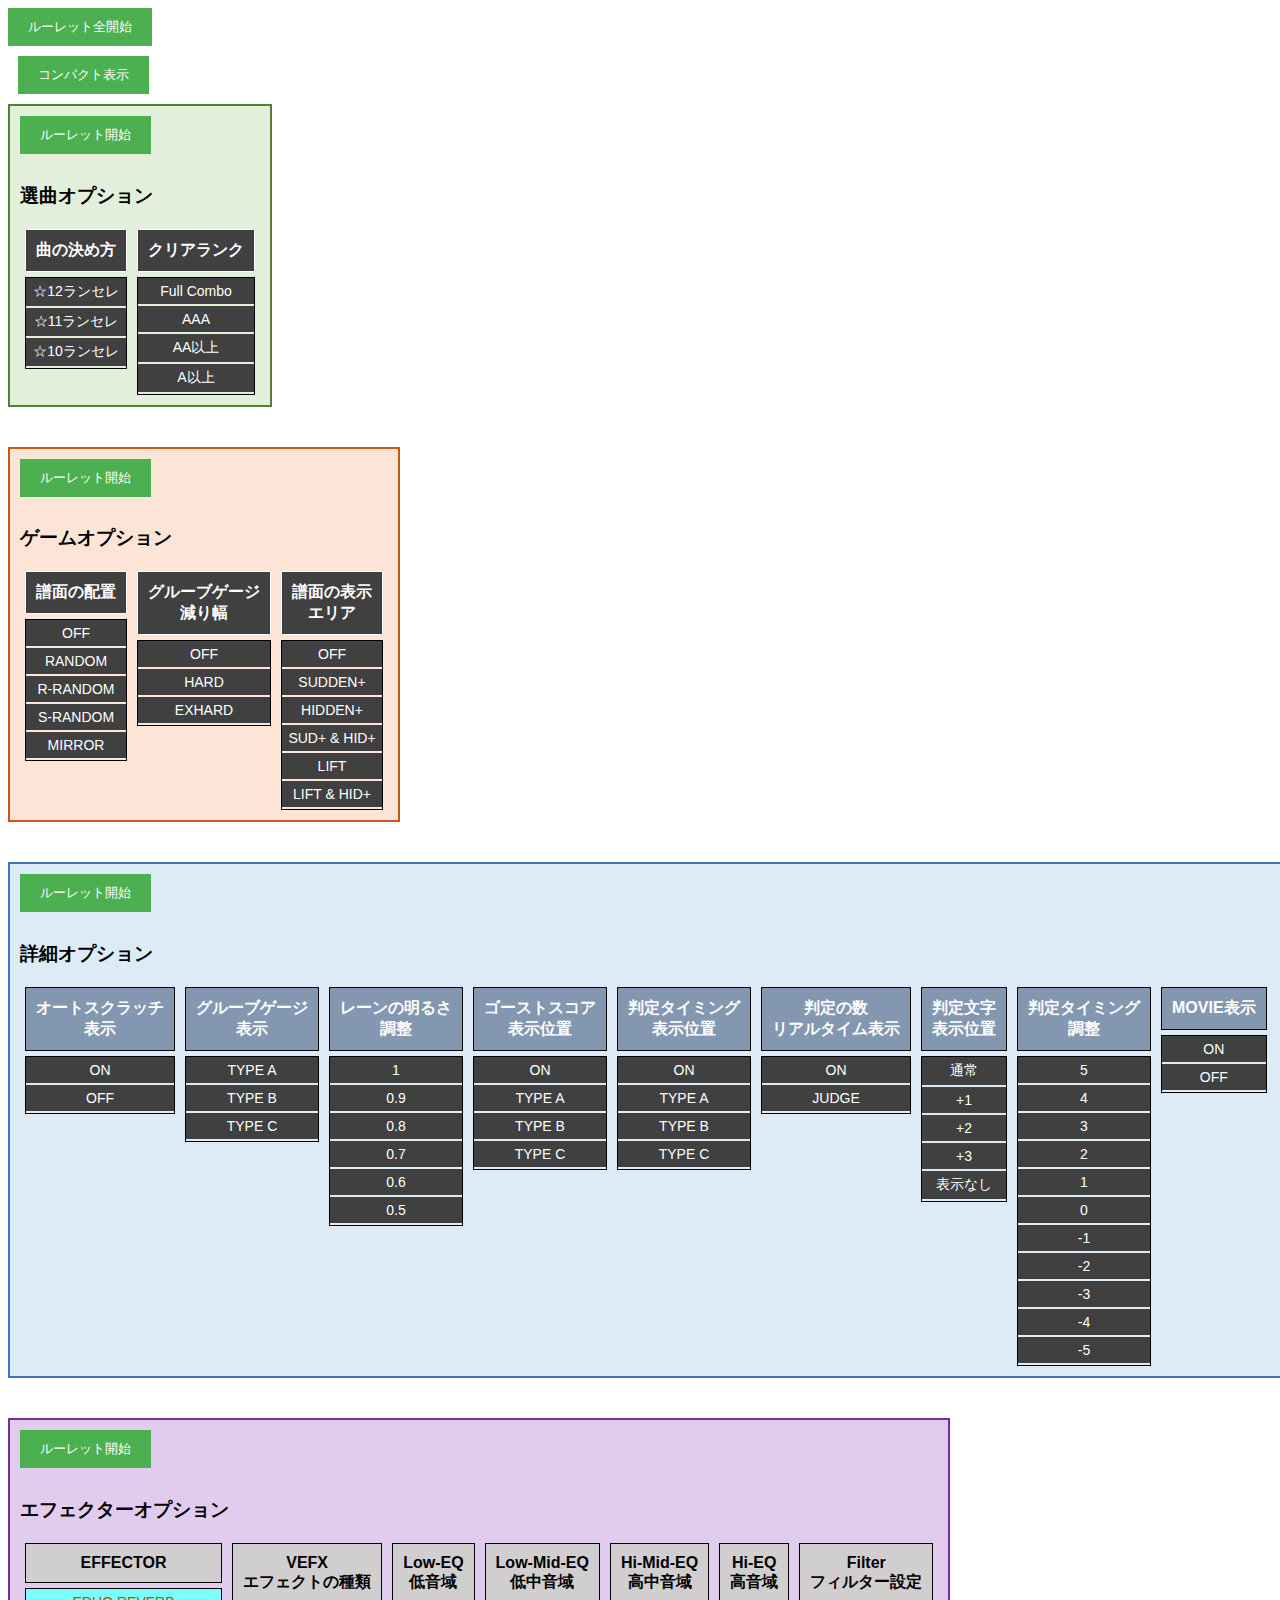
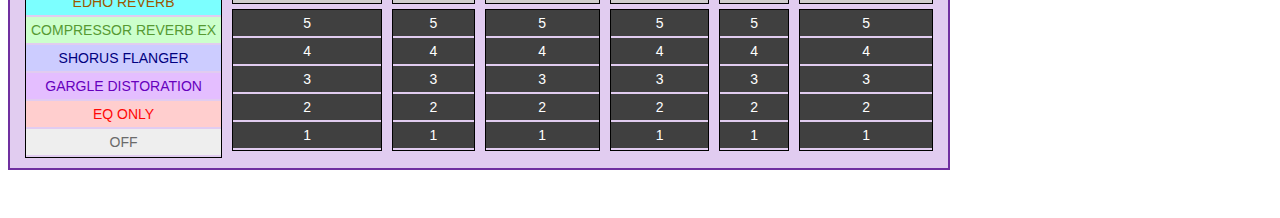
<file: index.html>
<!DOCTYPE html>
<html>
<head>
    <meta http-equiv="Pragma" content="no-cache">
    <meta http-equiv="Cache-Control" content="no-cache">
    <title>Roulette App</title>
    <link rel="stylesheet" href="style.css">
</head>
<body>
    <div class="container">
        <button id="all-start-button">ルーレット全開始</button>
        <button id="compact-view-button">コンパクト表示</button>
        <div id="categories-container"></div>
    </div>
    <script src="script.js"></script>
</body>
</html>
</file>
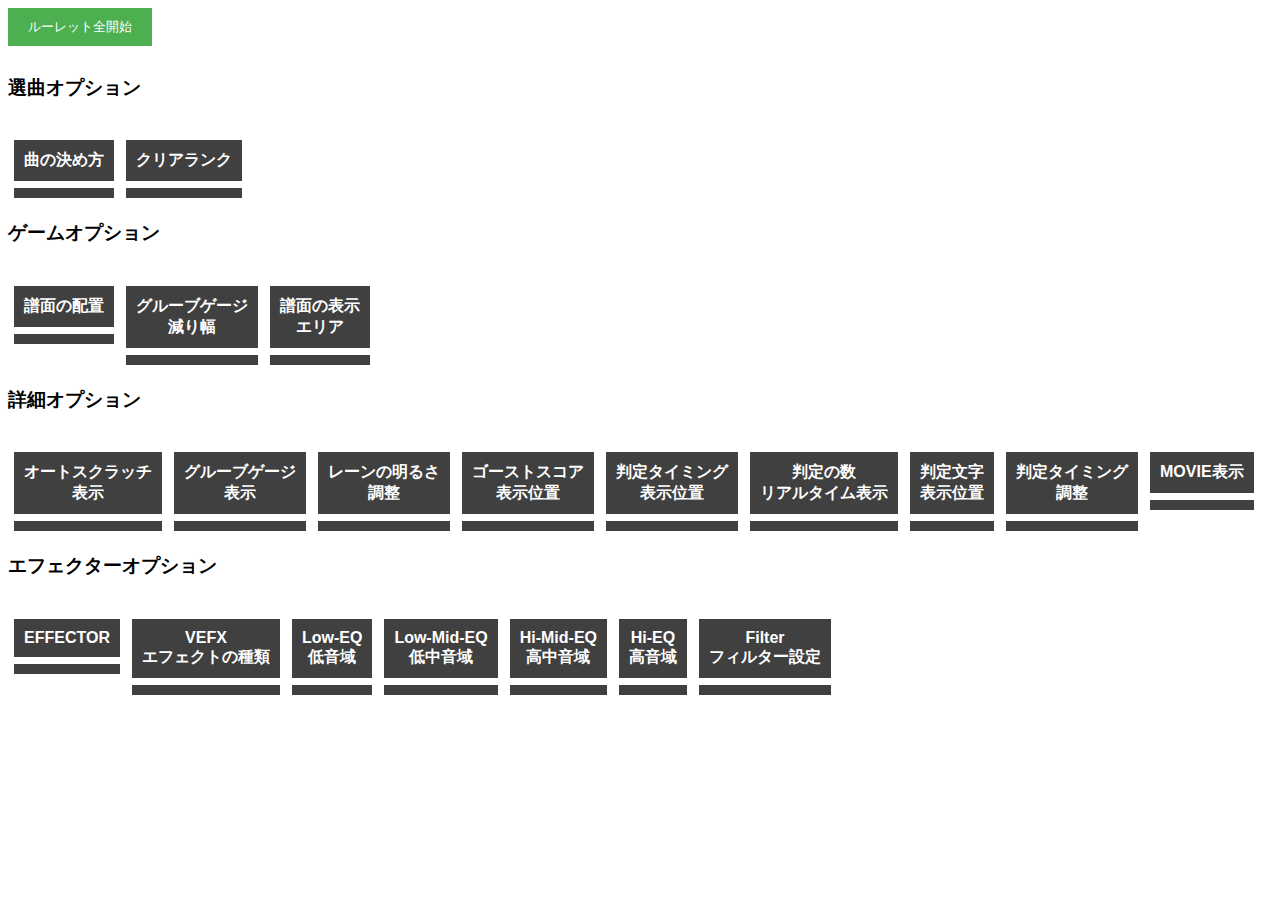
<file: compact.html>
<!DOCTYPE html>
<html>
<head>
    <meta http-equiv="Pragma" content="no-cache">
    <meta http-equiv="Cache-Control" content="no-cache">
    <title>Roulette App - Compact View</title>
    <link rel="stylesheet" href="style.css">
</head>
<body>
    <div class="container">
        <button id="all-start-button">ルーレット全開始</button>
        <div id="categories-container"></div>
    </div>
    <script src="compact.js"></script>
</body>
</html>
</file>
<file: style.css>
body {
    font-family: sans-serif;
    display: flex;
    justify-content: flex-start; /* 全体を左寄せにする */
}

/* カテゴリー全体のスタイル */
.category {
    margin-bottom: 40px;
    border: 2px solid #9C5700; /* カテゴリー枠の境界線を追加 */
    padding: 10px;
    background-color: #282828; /* カテゴリー枠の背景色を追加 */
}

/* ボタンのスタイル */
button {
    padding: 10px 20px;
    margin-bottom: 10px;
    background-color: #4CAF50;
    color: white;
    border: none;
    cursor: pointer;
}

/* オプションコンテナのスタイル */
.option-container {
    display: flex;
    justify-content: space-around;
    margin-top: 20px;
}

/* オプション列のスタイル */
.option-column {
    text-align: center;
    margin: 0 5px; /* 左右に少し余白を追加 */
}

/* オプション名のスタイル */
.option-name {
    padding: 10px;
    border: 1px solid #FFFFFF; /* 境界線を追加 */
    margin-bottom: 5px;
    font-weight: bold;
    white-space: nowrap;
    background-color: #404040; /* オプション名の背景色 */
    color: #FFFFFF; /* オプション名のフォント色 */
    font-size: 16px; /* オプション名のフォントサイズ */
    font-family: sans-serif; /* オプション名のフォントファミリー */
}

/* 選択肢のスタイル */
.option-choices {
    border: 1px solid #FFFFFF; /* 外枠の境界線 */
}

.option-choices div {
    padding: 5px;
    border: none; /* 境界線を削除 */
    margin-bottom: 2px;
    background-color: #404040; /* 未選択時の背景色 */
    color: #FFFFFF; /* 未選択時のフォント色 */
    font-size: 14px; /* 未選択時のフォントサイズ */
    font-family: sans-serif; /* 未選択時のフォントファミリー */
}

/* 選択時のスタイル */
.option-choices div.selected {
    border: none; /* 境界線を削除 */
    background-color: #FFEB9C; /* 選択時の背景色 */
    color: #9C5700; /* 選択時のフォント色 */
    font-size: 14px; /* 選択時のフォントサイズ */
    font-family: sans-serif; /* 選択時のフォントファミリー */
}

/* カテゴリーコンテナのスタイル */
#categories-container {
    display: flex;
    flex-direction: column;
    align-items: flex-start;
}

.container {
    display: flex;
    flex-direction: column;
    align-items: flex-start;
}

/* コンパクト表示ボタン */
#compact-view-button {
    margin-left: 10px;
}
</file>
